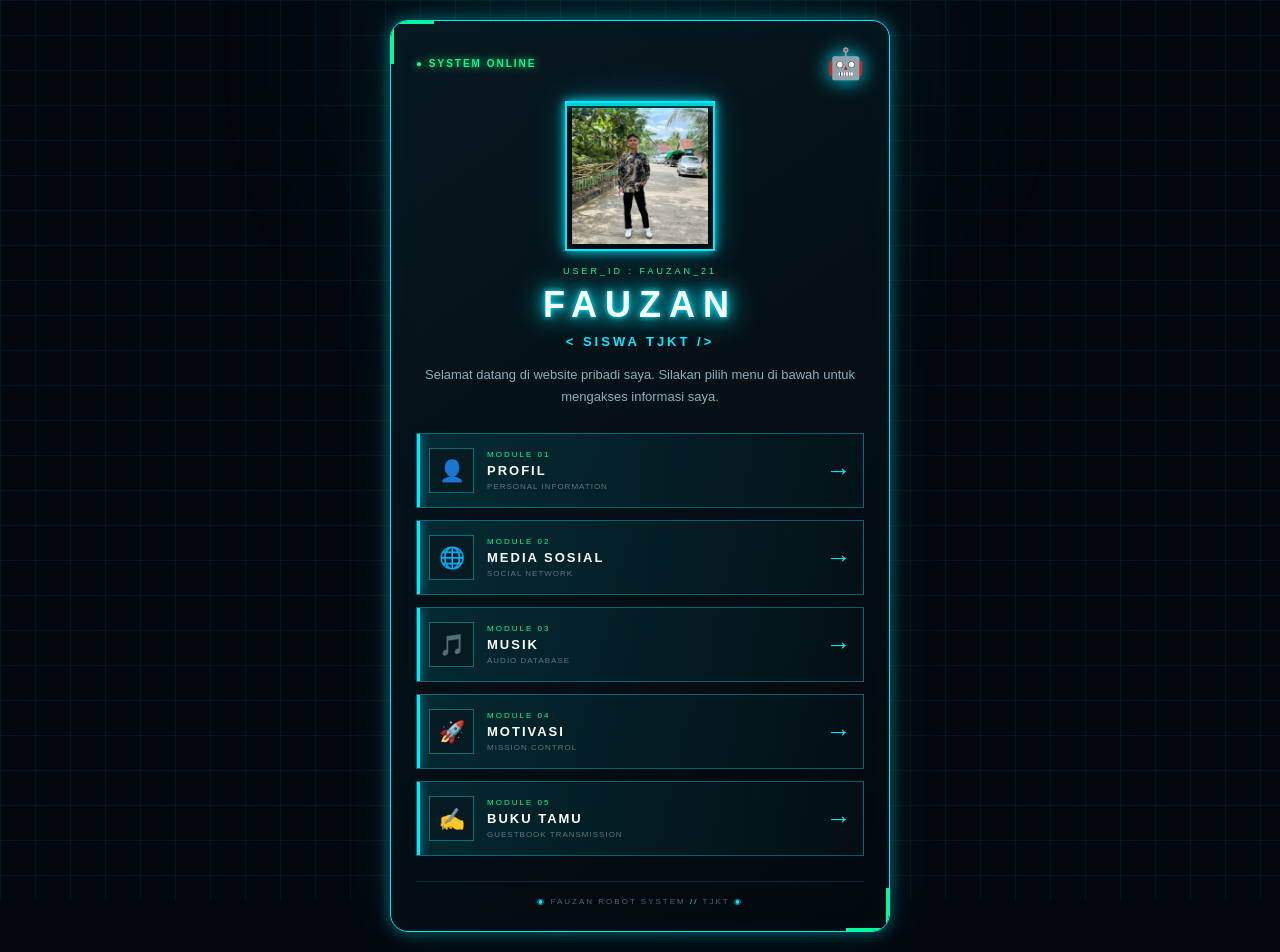
<file: index.html>
<!DOCTYPE html> 
<html lang="id"> 
<head>
    <meta charset="UTF-8">
    <meta name="viewport" content="width=device-width, initial-scale=1.0">
    <title>FAUZAN | ROBOT PROFILE</title>
    <link rel="stylesheet" href="style.css">
</head> 
<body>
    <div class="background"></div>

    <div class="container">
        <div class="header">
            <span class="online">● SYSTEM ONLINE</span>
            <span class="robot">🤖</span>
        </div>

        <div class="profile">
            <div class="photo-box">
                <img src="01.jpeg.jpeg" alt="Foto Fauzan">
                <div class="scan"></div>
            </div>

            <p class="userid">USER_ID : FAUZAN_21</p>
            <h1>FAUZAN</h1>
            <h3>&lt; SISWA TJKT /&gt;</h3>

            <p class="description">
                Selamat datang di website pribadi saya. Silakan pilih menu di bawah untuk mengakses informasi saya.
            </p>
        </div>

        <div class="menu">

            <a href="profil.html" class="menu-button">
                <div class="icon">👤</div>
                <div class="menu-text">
                    <span>MODULE 01</span>
                    <b>PROFIL</b>
                    <small>PERSONAL INFORMATION</small>
                </div>
                <strong class="arrow">→</strong>
            </a>

            <a href="sosmed.html" class="menu-button">
                <div class="icon">🌐</div>
                <div class="menu-text">
                    <span>MODULE 02</span>
                    <b>MEDIA SOSIAL</b>
                    <small>SOCIAL NETWORK</small>
                </div>
                <strong class="arrow">→</strong>
            </a>

            <a href="musik.html" class="menu-button">
                <div class="icon">🎵</div>
                <div class="menu-text">
                    <span>MODULE 03</span>
                    <b>MUSIK</b>
                    <small>AUDIO DATABASE</small>
                </div>
                <strong class="arrow">→</strong>
            </a>

            <a href="motivasi.html" class="menu-button">
                <div class="icon">🚀</div>
                <div class="menu-text">
                    <span>MODULE 04</span>
                    <b>MOTIVASI</b>
                    <small>MISSION CONTROL</small>
                </div>
                <strong class="arrow">→</strong>
            </a>

            <a href="bukutamu.html" class="menu-button">
                <div class="icon">✍️</div>
                <div class="menu-text">
                    <span>MODULE 05</span>
                    <b>BUKU TAMU</b>
                    <small>GUESTBOOK TRANSMISSION</small>
                </div>
                <strong class="arrow">→</strong>
            </a>

        </div>

        <footer>
            <span>◉</span> FAUZAN ROBOT SYSTEM <span>//</span> TJKT <span>◉</span>
        </footer>
    </div>
</body> 
</html>
</file>
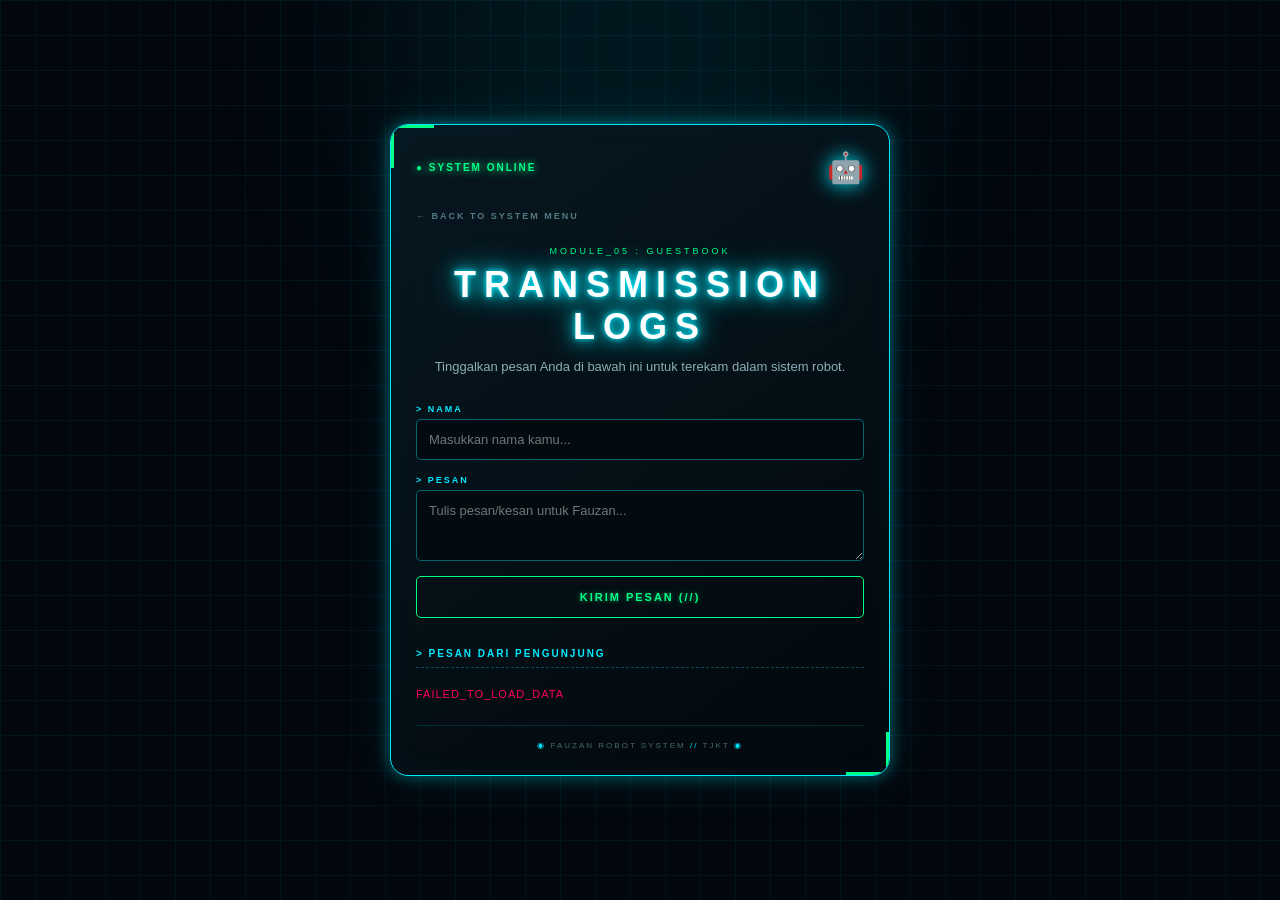
<file: bukutamu.html>
<!DOCTYPE html>
<html lang="id">
<head>
    <meta charset="UTF-8">
    <meta name="viewport" content="width=device-width, initial-scale=1.0">
    <title>FAUZAN | GUESTBOOK LOGS</title>
    <!-- Hubungkan ke file CSS utama yang berada di folder luar -->
    <link rel="stylesheet" href="style.css">
</head>
<body>
    <div class="background"></div>

    <div class="container">
        <!-- HEADER -->
        <div class="header">
            <span class="online">● SYSTEM ONLINE</span>
            <span class="robot">🤖</span>
        </div>

        <!-- TOMBOL KEMBALI KE MENU UTAMA -->
        <a href="index.html" class="back-btn">← BACK TO SYSTEM MENU</a>

        <div class="profile">
            <p class="userid">MODULE_05 : GUESTBOOK</p>
            <h1>TRANSMISSION LOGS</h1>
            <p class="description">
                Tinggalkan pesan Anda di bawah ini untuk terekam dalam sistem robot.
            </p>
        </div>

        <!-- FORM BUKU TAMU -->
        <form id="guestbook-form" class="guestbook-form">
            <div class="input-group">
                <label for="username">> NAMA</label>
                <input type="text" id="username" placeholder="Masukkan nama kamu..." required>
            </div>
            <div class="input-group">
                <label for="message">> PESAN </label>
                <textarea id="message" rows="3" placeholder="Tulis pesan/kesan untuk Fauzan..." required></textarea>
            </div>
            <button type="submit" class="btn-submit">KIRIM PESAN (//)</button>
        </form>

        <!-- DAFTAR PESAN -->
        <div class="logs-title">> PESAN DARI PENGUNJUNG</div>
        <div class="guestbook-list" id="guestbook-list"></div>

        <!-- FOOTER -->
        <footer>
            <span>◉</span> FAUZAN ROBOT SYSTEM <span>//</span> TJKT <span>◉</span>
        </footer>
    </div>

    <script>
        // URL Web App dari Google Apps Script Anda
        const SCRIPT_URL = "https://script.google.com/macros/s/AKfycbwVQ4hfvEwaoMHs4PtPXbqKseToUdTxDQsQ0nP-rlXmxlmGRkhXvFNkA0UXkAFAIaHQOA/exec";

        const form = document.getElementById('guestbook-form');
        const list = document.getElementById('guestbook-list');

        document.addEventListener('DOMContentLoaded', loadMessages);

        form.addEventListener('submit', function(e) {
            e.preventDefault();

            const name = document.getElementById('username').value;
            const message = document.getElementById('message').value;
            
            // Format waktu regional Indonesia
            const time = new Date().toLocaleDateString('id-ID') + ' | ' + new Date().toLocaleTimeString([], { hour: '2-digit', minute: '2-digit' });

            const newEntry = { name, message, time };

            // Langsung tampilkan di layar agar terasa instan bagi user
            addMessageToDOM(newEntry);
            form.reset();

            // Mengirim data menggunakan format URL Encoded untuk mengindari masalah CORS
            const formData = new URLSearchParams();
            formData.append('name', name);
            formData.append('message', message);
            formData.append('time', time);

            fetch(SCRIPT_URL, {
                method: 'POST',
                mode: 'no-cors',
                headers: {
                    'Content-Type': 'application/x-www-form-urlencoded',
                },
                body: formData
            })
            .then(() => {
                console.log('Data berhasil terkirim ke Google Sheets');
            })
            .catch(error => {
                console.error('Gagal mengirim data:', error);
            });
        });

        // Fungsi memasukkan kotak pesan ke dalam struktur HTML
        function addMessageToDOM(entry) {
            const card = document.createElement('div');
            card.className = 'log-card';
            card.innerHTML = `
                <div class="log-header">
                    <span class="log-user">🤖 ${escapeHTML(entry.name)}</span>
                    <span class="log-time">${entry.time}</span>
                </div>
                <div class="log-msg">${escapeHTML(entry.message)}</div>
            `;
            list.prepend(card);
        }

        // Fungsi mengambil data yang tersimpan dari Google Sheets saat halaman dibuka
        function loadMessages() {
            list.innerHTML = '<div style="color: #00eaff; font-size: 11px; letter-spacing: 1px;">LOADING_TRANSMISSIONS...</div>';
            
            fetch(SCRIPT_URL)
                .then(response => response.json())
                .then(data => {
                    list.innerHTML = '';
                    if (!data || data.length === 0) {
                        list.innerHTML = '<div style="color: #547985; font-size: 11px; letter-spacing: 1px;">NO_TRANSMISSIONS_FOUND</div>';
                    } else {
                        // Membalik urutan data (reverse) agar pesan terbaru selalu muncul di paling atas
                        data.reverse().forEach(msg => addMessageToDOM(msg));
                    }
                })
                .catch(error => {
                    list.innerHTML = '<div style="color: #ff0055; font-size: 11px; letter-spacing: 1px;">FAILED_TO_LOAD_DATA</div>';
                    console.error('Error:', error);
                });
        }

        // PERBAIKAN DI SINI: Karakter petik tunggal telah diubah menjadi kode entitas desimal '&#39;'
        function escapeHTML(str) {
            return str.replace(/[&<>'"]/g, 
                tag => ({ '&': '&amp;', '<': '&lt;', '>': '&gt;', "'": '&#39;', '"': '&quot;' }[tag] || tag)
            );
        }
    </script>
</body>
</html>
</file>
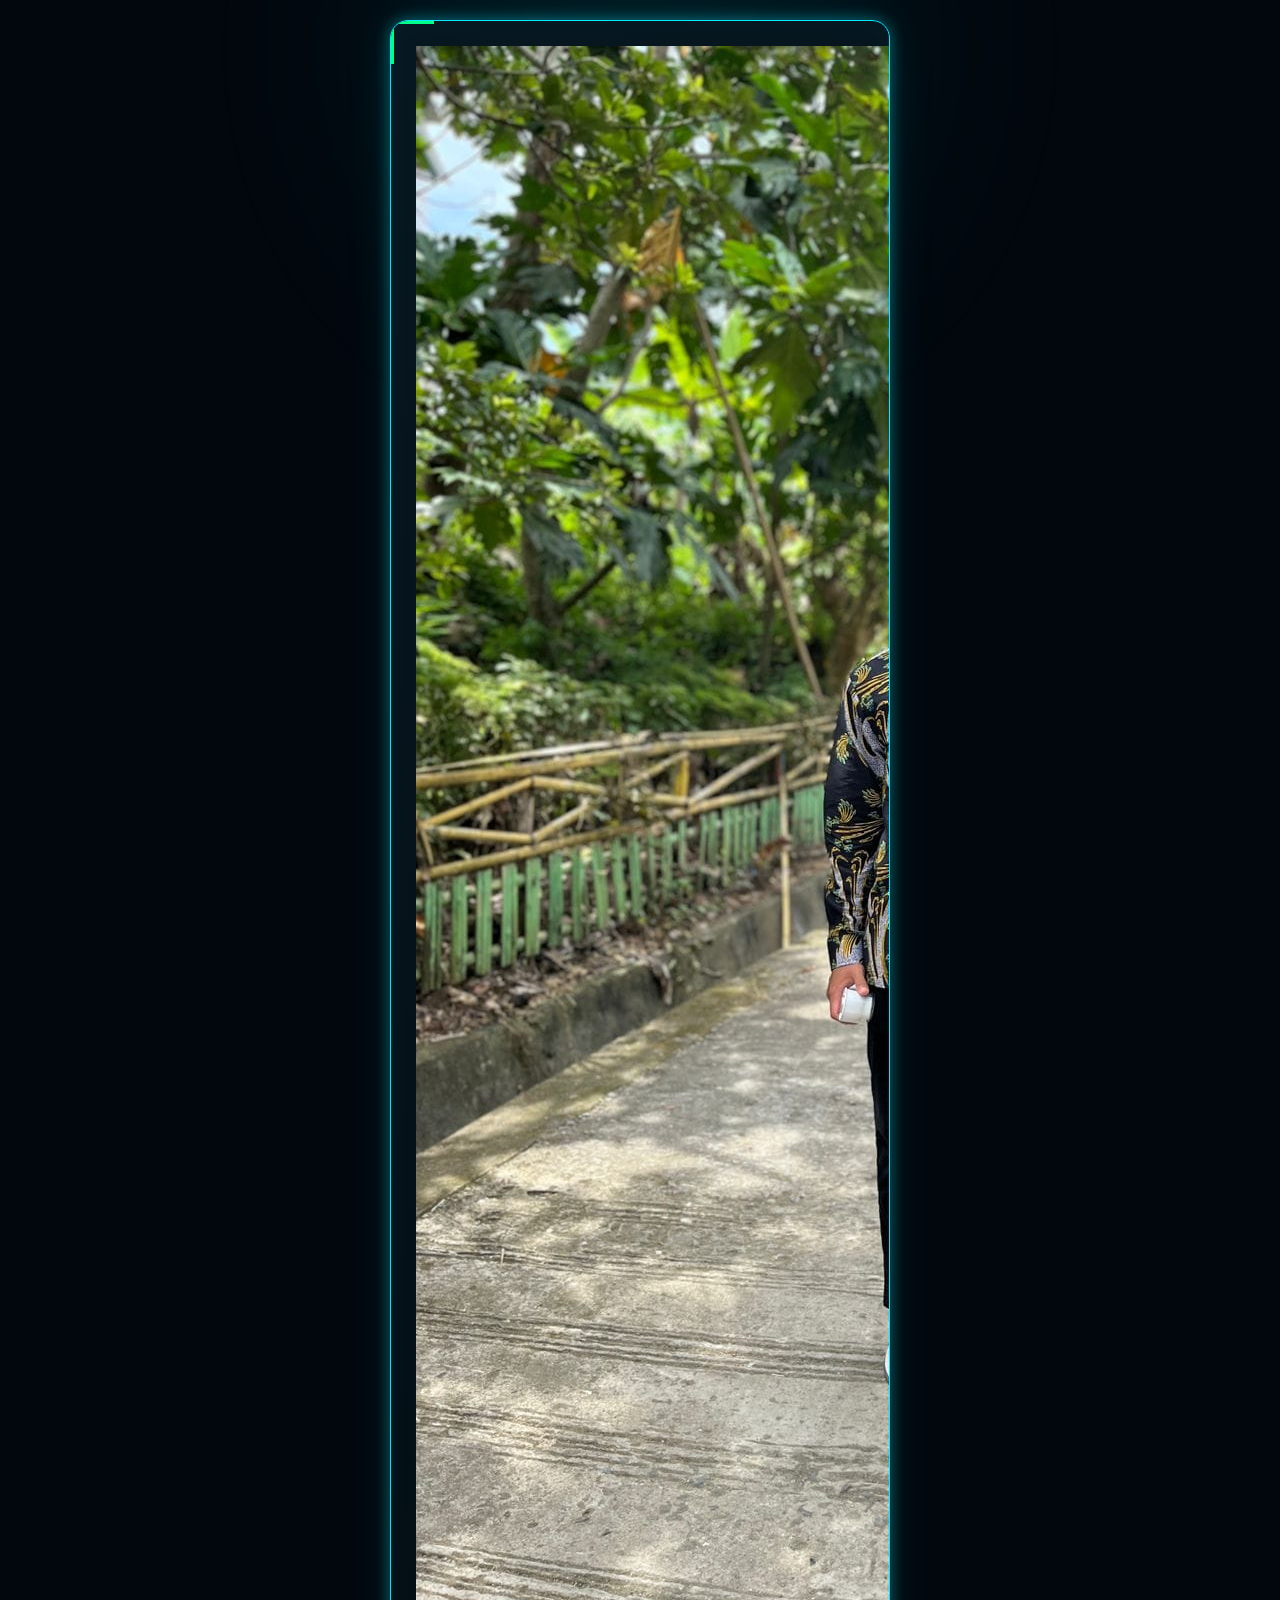
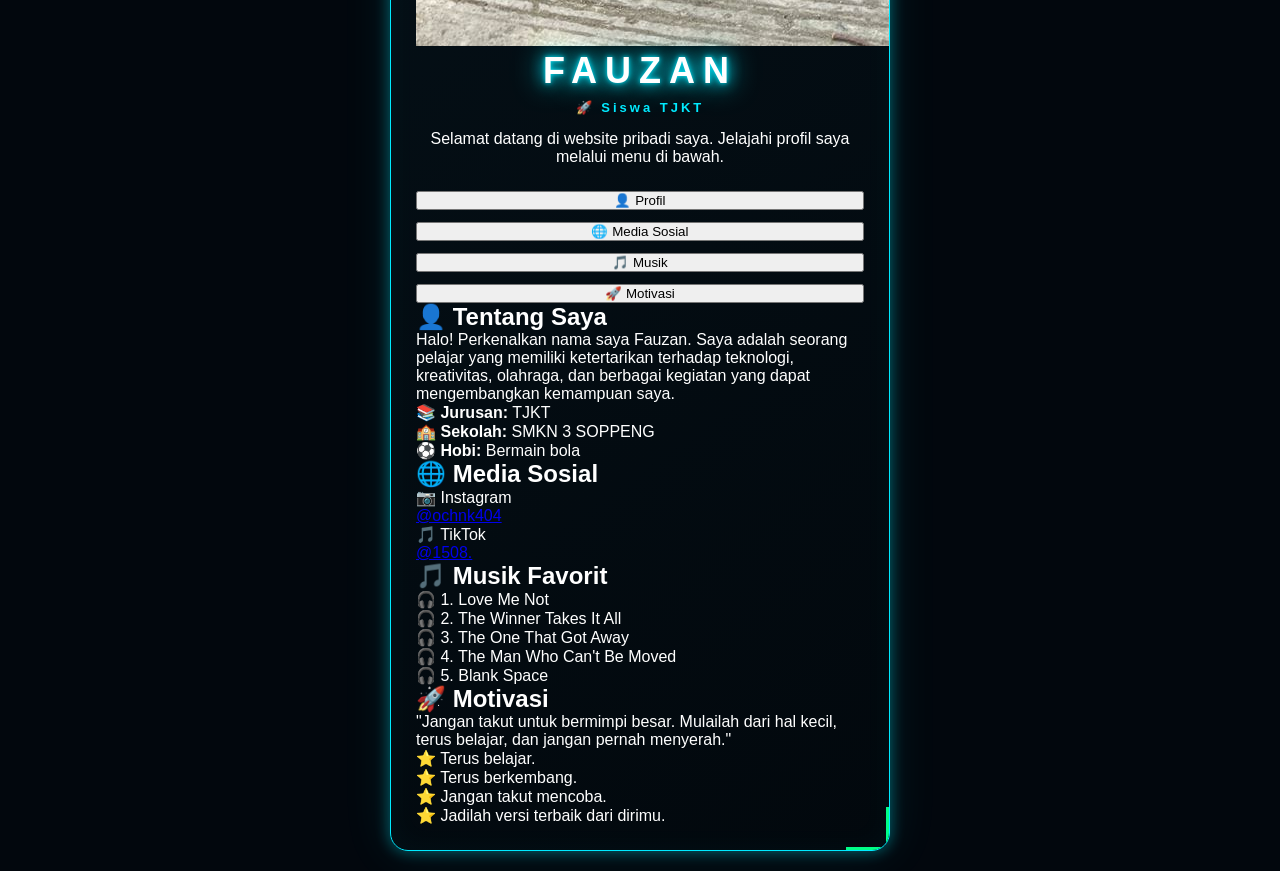
<file: index.html.html>
<!DOCTYPE html>
<html lang="id">
<head>
    <meta charset="UTF-8">
    <meta name="viewport" content="width=device-width, initial-scale=1.0">

    <title>Profil Fauzan</title>

    <!-- Menghubungkan HTML dengan CSS -->
    <link rel="stylesheet" href="style.css">
</head>

<body>

    <div class="container">

        <!-- ==================== PROFIL ==================== -->
        <div class="profile">

            <img src="01.jpeg.jpeg" alt="Foto Fauzan">

            <h1>FAUZAN</h1>

            <h3>🚀 Siswa TJKT</h3>

            <p>
                Selamat datang di website pribadi saya.
                Jelajahi profil saya melalui menu di bawah.
            </p>

        </div>


        <!-- ==================== MENU ==================== -->
        <div class="menu">

            <button onclick="bukaMenu('profil')">
                👤
                <span>Profil</span>
            </button>

            <button onclick="bukaMenu('sosmed')">
                🌐
                <span>Media Sosial</span>
            </button>

            <button onclick="bukaMenu('musik')">
                🎵
                <span>Musik</span>
            </button>

            <button onclick="bukaMenu('motivasi')">
                🚀
                <span>Motivasi</span>
            </button>

        </div>


        <!-- ==================== ISI PROFIL ==================== -->
        <div id="profil" class="content">

            <h2>👤 Tentang Saya</h2>

            <p>
                Halo! Perkenalkan nama saya Fauzan.
                Saya adalah seorang pelajar yang memiliki
                ketertarikan terhadap teknologi, kreativitas,
                olahraga, dan berbagai kegiatan yang dapat
                mengembangkan kemampuan saya.
            </p>

            <div class="data">

                <p>📚 <b>Jurusan:</b> TJKT</p>

                <p>🏫 <b>Sekolah:</b> SMKN 3 SOPPENG</p>

                <p>⚽ <b>Hobi:</b> Bermain bola</p>

            </div>

        </div>


        <!-- ==================== MEDIA SOSIAL ==================== -->
        <div id="sosmed" class="content">

            <h2>🌐 Media Sosial</h2>

            <div class="social">

                <p>📷 Instagram</p>

                <a href="https://instagram.com/ochnk404" target="_blank">
                    @ochnk404
                </a>

                <p>🎵 TikTok</p>

                <a href="https://tiktok.com/@1508." target="_blank">
                    @1508.
                </a>

            </div>

        </div>


        <!-- ==================== MUSIK ==================== -->
        <div id="musik" class="content">

            <h2>🎵 Musik Favorit</h2>

            <div class="song">

                <p>🎧 1. Love Me Not</p>
                <p>🎧 2. The Winner Takes It All</p>

        <p>🎧 3. The One That Got Away</p>

        <p>🎧 4. The Man Who Can't Be Moved</p>

        <p>🎧 5. Blank Space</p>


            </div>

        </div>


        <!-- ==================== MOTIVASI ==================== -->
        <div id="motivasi" class="content">

            <h2>🚀 Motivasi</h2>

            <p class="quote">
                "Jangan takut untuk bermimpi besar.
                Mulailah dari hal kecil, terus belajar,
                dan jangan pernah menyerah."
            </p>

            <p>
                ⭐ Terus belajar.
                <br>
                ⭐ Terus berkembang.
                <br>
                ⭐ Jangan takut mencoba.
                <br>
                ⭐ Jadilah versi terbaik dari dirimu.
            </p>

        </div>

    </div>


    <!-- ==================== JAVASCRIPT ==================== -->
    <script>

        function bukaMenu(id) {

            // Mengambil semua bagian content
            const semuaContent =
                document.querySelectorAll(".content");

            // Menutup semua bagian
            semuaContent.forEach(function(content) {
                content.classList.remove("active");
            });

            // Membuka bagian yang dipilih
            document.getElementById(id).classList.add("active");
        }

    </script>

</body>
</html>
</file>
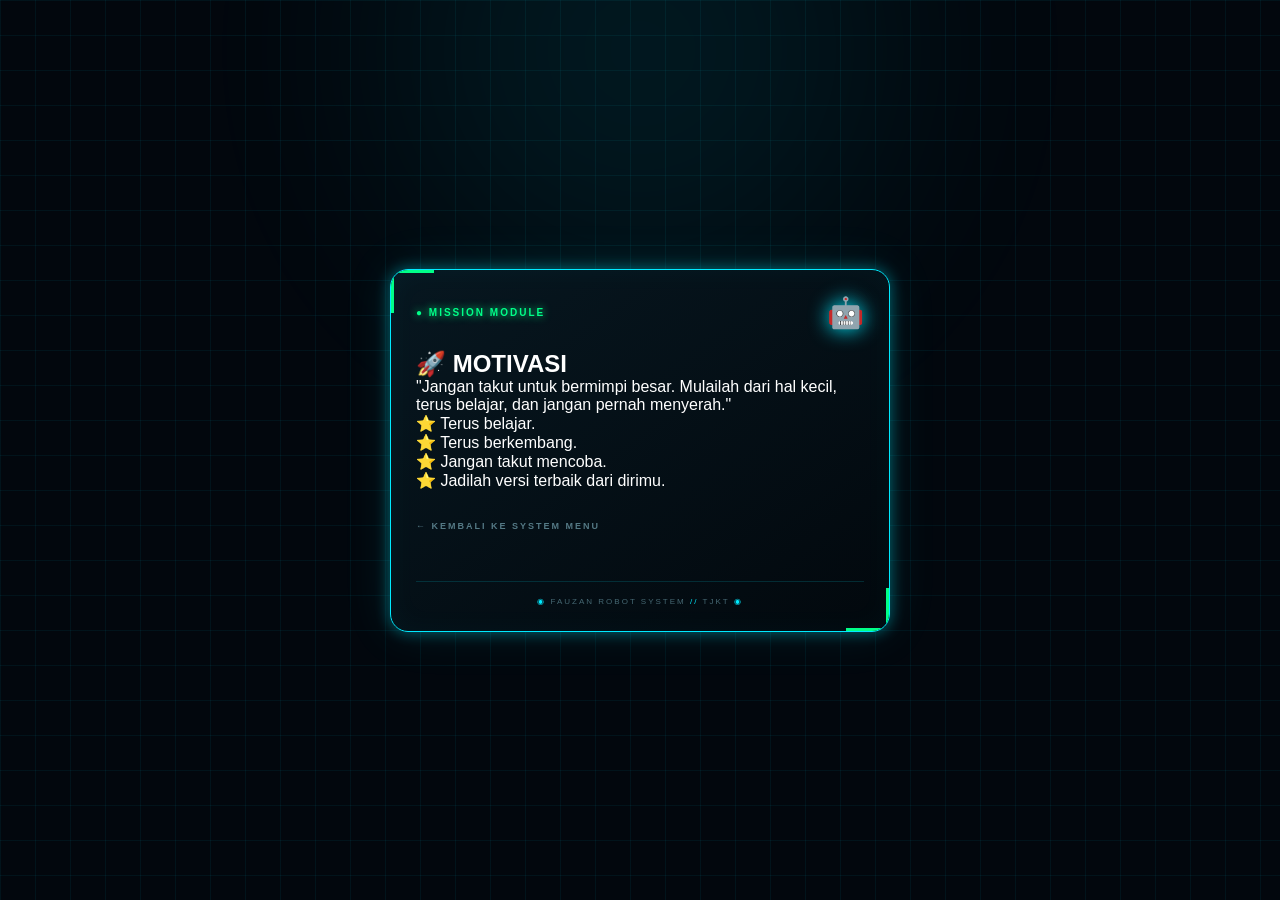
<file: motivasi.html>
<!DOCTYPE html>
<html lang="id">
<head>
    <meta charset="UTF-8">
    <meta name="viewport" content="width=device-width, initial-scale=1.0">
    <title>FAUZAN | MOTIVASI</title>
    <!-- Hubungkan ke file CSS utama yang berada di folder luar -->
    <link rel="stylesheet" href="style.css">
</head>
<body>
    <!-- Animasi latar belakang grid robotik -->
    <div class="background"></div>

    <div class="container">
        <!-- HEADER -->
        <div class="header">
            <span class="online">● MISSION MODULE</span>
            <span class="robot">🤖</span>
        </div>

        <!-- CONTENT -->
        <div class="content">
            <h2>🚀 MOTIVASI</h2>

            <!-- KUTIPAN / QUOTE -->
            <p class="quote">
                "Jangan takut untuk bermimpi besar. Mulailah dari hal kecil, terus belajar, dan jangan pernah menyerah."
            </p>

            <!-- DAFTAR MOTIVASI -->
            <div class="motivation-list">
                <p>⭐ Terus belajar.</p>
                <p>⭐ Terus berkembang.</p>
                <p>⭐ Jangan takut mencoba.</p>
                <p>⭐ Jadilah versi terbaik dari dirimu.</p>
            </div>

            <!-- TOMBOL KEMBALI -->
            <div style="margin-top: 25px; text-align: left;">
                <a href="index.html" class="back-btn">
                    ← KEMBALI KE SYSTEM MENU
                </a>
            </div>
        </div>

        <!-- FOOTER GLOBAL -->
        <footer>
            <span>◉</span> FAUZAN ROBOT SYSTEM <span>//</span> TJKT <span>◉</span>
        </footer>
    </div>
</body>
</html>
</file>
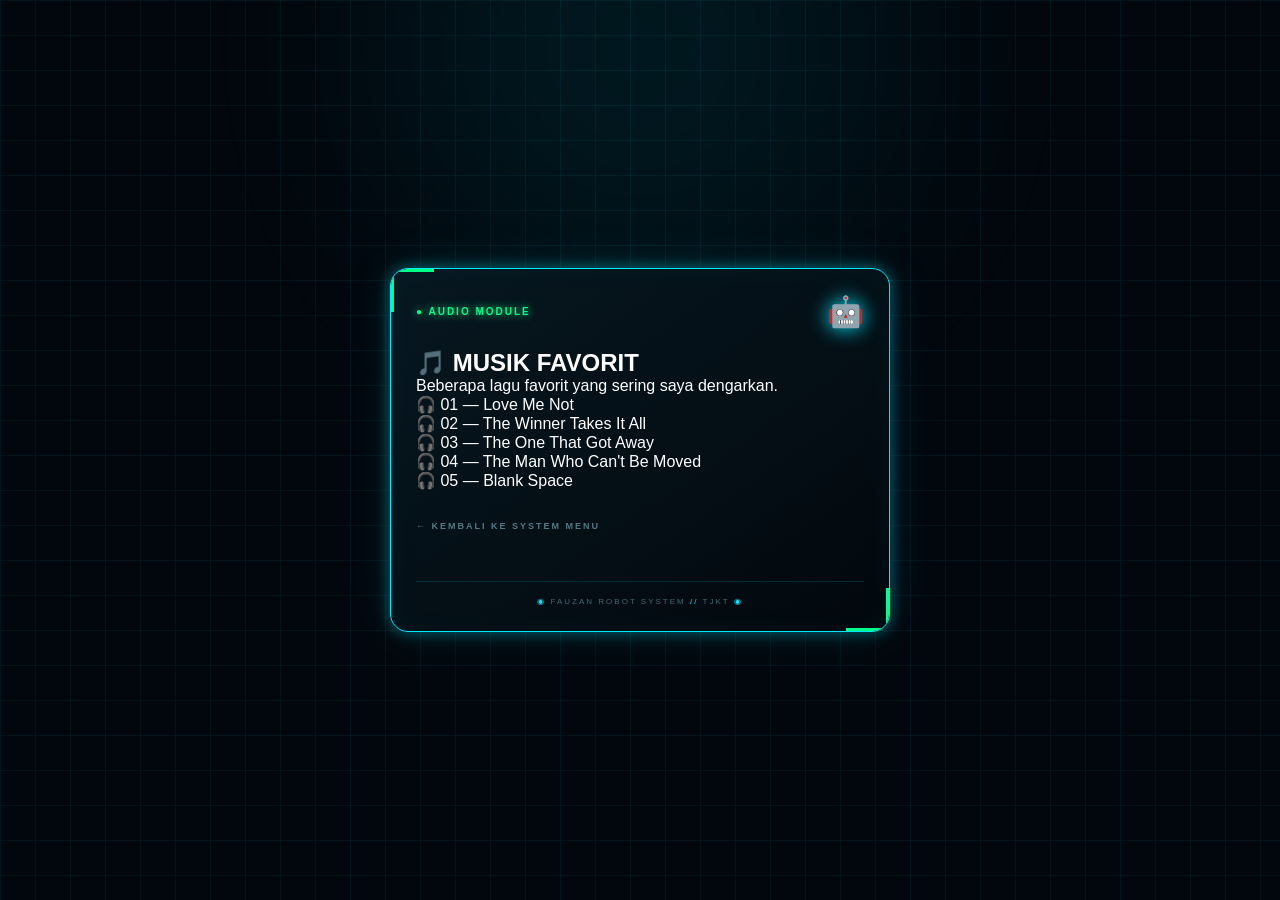
<file: musik.html>
<!DOCTYPE html>
<html lang="id">
<head>
    <meta charset="UTF-8">
    <meta name="viewport" content="width=device-width, initial-scale=1.0">
    <title>FAUZAN | MUSIK</title>
    <!-- Hubungkan ke file CSS utama yang berada di folder luar -->
    <link rel="stylesheet" href="style.css">
</head>
<body>
    <!-- Animasi latar belakang grid robotik -->
    <div class="background"></div>

    <div class="container">
        <!-- HEADER -->
        <div class="header">
            <span class="online">● AUDIO MODULE</span>
            <span class="robot">🤖</span>
        </div>

        <!-- CONTENT -->
        <div class="content">
            <h2>🎵 MUSIK FAVORIT</h2>

            <p>
                Beberapa lagu favorit yang sering saya dengarkan.
            </p>

            <!-- DAFTAR LAGU -->
            <div class="song">
                <p>🎧 01 — Love Me Not</p>
                <p>🎧 02 — The Winner Takes It All</p>
                <p>🎧 03 — The One That Got Away</p>
                <p>🎧 04 — The Man Who Can't Be Moved</p>
                <p>🎧 05 — Blank Space</p>
            </div>

            <!-- TOMBOL KEMBALI -->
            <div style="margin-top: 25px; text-align: left;">
                <a href="index.html" class="back-btn">
                    ← KEMBALI KE SYSTEM MENU
                </a>
            </div>
        </div>

        <!-- FOOTER GLOBAL -->
        <footer>
            <span>◉</span> FAUZAN ROBOT SYSTEM <span>//</span> TJKT <span>◉</span>
        </footer>
    </div>
</body>
</html>
</file>
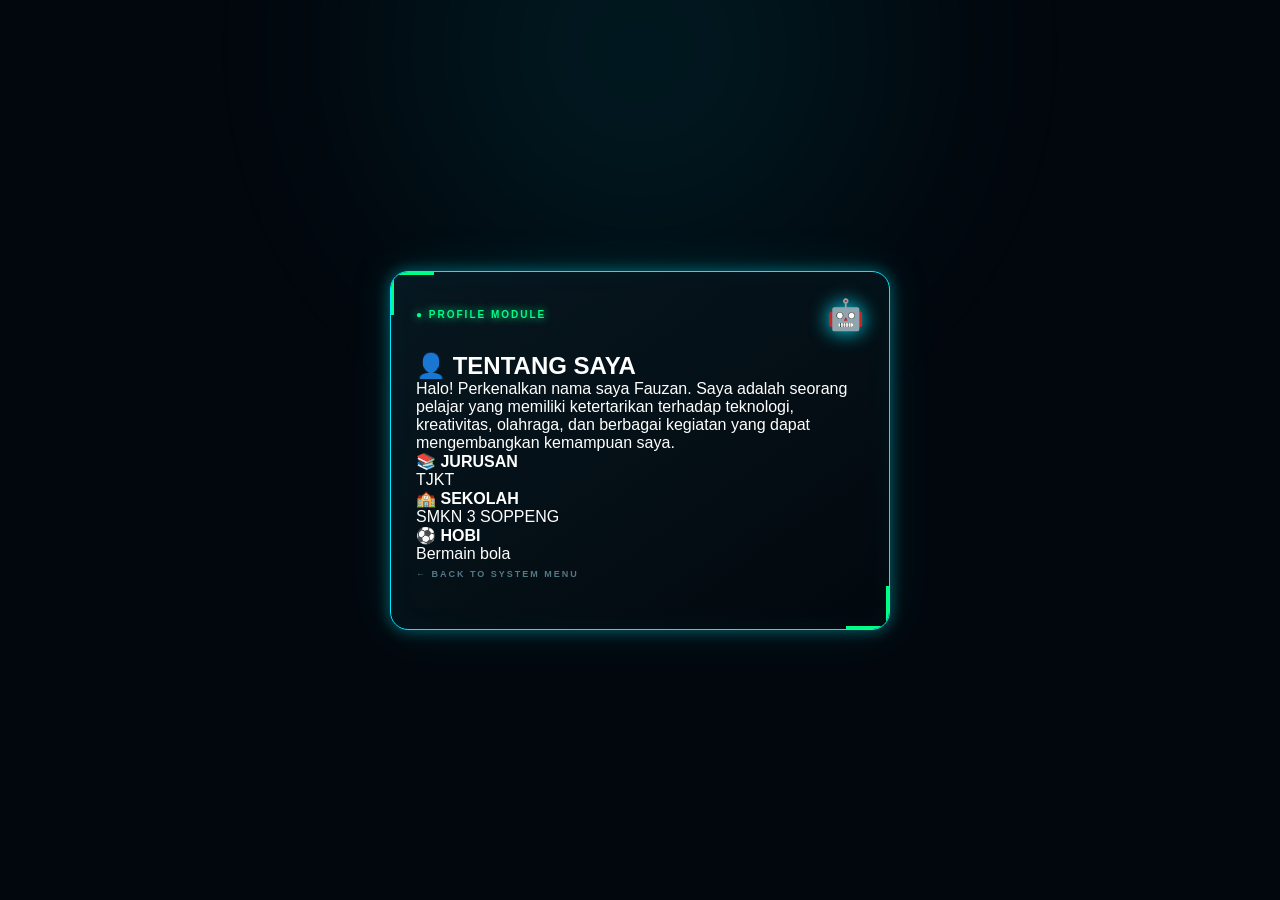
<file: profil.html>
<!DOCTYPE html> <html lang="id"> <head>
<meta charset="UTF-8">

<meta name="viewport"
    content="width=device-width, initial-scale=1.0">

<title>FAUZAN | PROFIL</title>

<link rel="stylesheet"
    href="style.css">

</head> <body> <div class="container">
<div class="header">

    <span class="online">
        ● PROFILE MODULE
    </span>

    <span class="robot">
        🤖
    </span>

</div>


<div class="content">

    <h2>
        👤 TENTANG SAYA
    </h2>


    <p>

        Halo! Perkenalkan nama saya Fauzan.
        Saya adalah seorang pelajar yang memiliki
        ketertarikan terhadap teknologi, kreativitas,
        olahraga, dan berbagai kegiatan yang dapat
        mengembangkan kemampuan saya.

    </p>


    <div class="data">

        <p>
            📚 <b>JURUSAN</b><br>
            TJKT
        </p>

        <p>
            🏫 <b>SEKOLAH</b><br>
            SMKN 3 SOPPENG
        </p>

        <p>
            ⚽ <b>HOBI</b><br>
            Bermain bola
        </p>

    </div>


    <a href="index.html" class="back-btn">← BACK TO SYSTEM MENU</a>
</div>

</div> </body> </html>
</file>
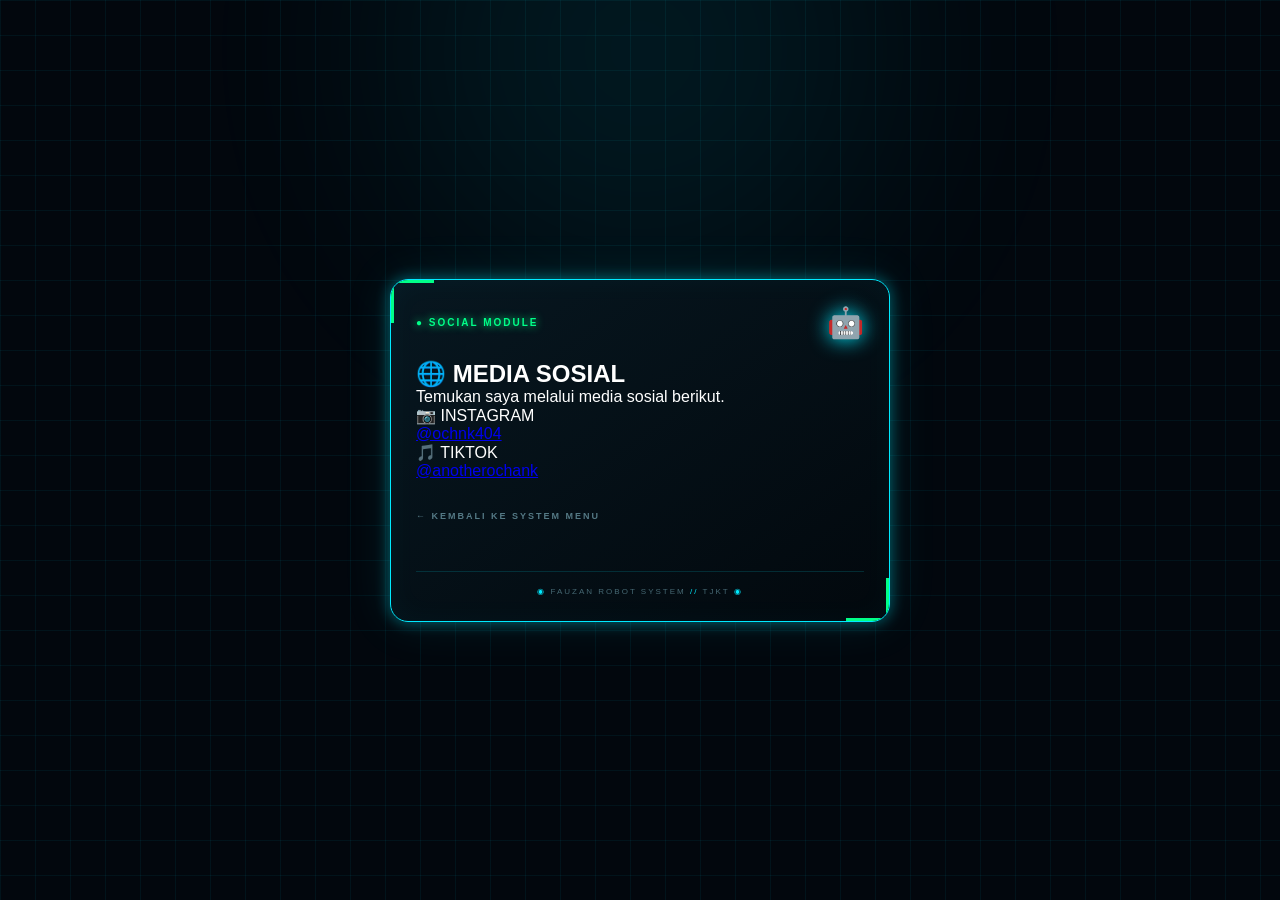
<file: sosmed.html>
<!DOCTYPE html>
<html lang="id">
<head>
    <meta charset="UTF-8">
    <meta name="viewport" content="width=device-width, initial-scale=1.0">
    <title>FAUZAN | MEDIA SOSIAL</title>
    <!-- Hubungkan ke file CSS utama yang berada di folder luar -->
    <link rel="stylesheet" href="style.css">
</head>
<body>
    <!-- Animasi latar belakang grid robotik -->
    <div class="background"></div>

    <div class="container">
        <!-- HEADER -->
        <div class="header">
            <span class="online">● SOCIAL MODULE</span>
            <span class="robot">🤖</span>
        </div>

        <!-- CONTENT -->
        <div class="content">
            <h2>🌐 MEDIA SOSIAL</h2>

            <p>
                Temukan saya melalui media sosial berikut.
            </p>

            <!-- DAFTAR SOSIAL MEDIA -->
            <div class="social">
                <p>📷 INSTAGRAM</p>
                <a href="https://instagram.com/ochnk404" target="_blank">
                    @ochnk404
                </a>

                <p>🎵 TIKTOK</p>
                <a href="https://tiktok.com/@anotherochank" target="_blank">
                    @anotherochank
                </a>
            </div>

            <!-- TOMBOL KEMBALI -->
            <div style="margin-top: 25px; text-align: left;">
                <a href="index.html" class="back-btn">
                    ← KEMBALI KE SYSTEM MENU
                </a>
            </div>
        </div>

        <!-- FOOTER GLOBAL -->
        <footer>
            <span>◉</span> FAUZAN ROBOT SYSTEM <span>//</span> TJKT <span>◉</span>
        </footer>
    </div>
</body>
</html>
</file>
<file: style.css>
/* UNIVERSAL SELECTOR (Tanda Bintang) */
* {
    margin: 0;
    padding: 0;
    box-sizing: border-box;
}


/* ===================================
BODY
=================================== */
body {
    min-height: 100vh;
    background: #02070d;
    color: white;
    font-family: Arial, Helvetica, sans-serif;
    display: flex;
    justify-content: center;
    align-items: center;
    padding: 20px;
    overflow-x: hidden;
}

/* ===================================
BACKGROUND ROBOT
=================================== */
.background {
    position: fixed;
    inset: 0;
    background-image:
        linear-gradient(
            rgba(0, 229, 255, 0.06) 1px,
            transparent 1px
        ),
        linear-gradient(
            90deg,
            rgba(0, 229, 255, 0.06) 1px,
            transparent 1px
        );
    background-size: 35px 35px;
    z-index: -2;
}

body::before {
    content: "";
    position: fixed;
    width: 500px;
    height: 500px;
    background: #00eaff;
    opacity: 0.08;
    border-radius: 50%;
    filter: blur(120px);
    top: -200px;
    left: 50%;
    transform: translateX(-50%);
    z-index: -1;
}

/* ===================================
CONTAINER
=================================== */
.container {
    width: 100%;
    max-width: 500px;
    padding: 25px;
    background:
        linear-gradient(
            145deg,
            #071720,
            #02080d
        );
    border: 1px solid #00eaff;
    border-radius: 18px;
    box-shadow:
        0 0 15px rgba(0, 234, 255, 0.4),
        0 0 50px rgba(0, 234, 255, 0.1),
        inset 0 0 30px rgba(0, 234, 255, 0.04);
    position: relative;
    overflow: hidden;
}

/* CORNER DECORATION */
.container::before {
    content: "";
    position: absolute;
    top: 0;
    left: 0;
    width: 40px;
    height: 40px;
    border-top: 3px solid #00ff88;
    border-left: 3px solid #00ff88;
}

.container::after {
    content: "";
    position: absolute;
    bottom: 0;
    right: 0;
    width: 40px;
    height: 40px;
    border-bottom: 3px solid #00ff88;
    border-right: 3px solid #00ff88;
}

/* ===================================
HEADER
=================================== */
.header {
    display: flex;
    justify-content: space-between;
    align-items: center;
    margin-bottom: 20px;
}

.online {
    color: #00ff88;
    font-size: 10px;
    font-weight: bold;
    letter-spacing: 2px;
    text-shadow: 0 0 8px #00ff88;
}

.robot {
    font-size: 30px;
    filter: drop-shadow(0 0 10px #00eaff);
}

/* ===================================
PROFILE
=================================== */
.profile {
    text-align: center;
    margin-bottom: 25px;
}

/* FOTO PROFIL */
.photo-box {
    width: 150px;
    height: 150px;
    margin: auto;
    margin-bottom: 15px;
    padding: 5px;
    position: relative;
    background: #020a10;
    border: 2px solid #00eaff;
    box-shadow:
        0 0 10px #00eaff,
        0 0 30px rgba(0, 234, 255, 0.3);
    overflow: hidden;
}

.photo-box img {
    width: 100%;
    height: 100%;
    display: block;
    object-fit: cover;
}

/* SCANNING EFFECT */
.scan {
    position: absolute;
    width: 100%;
    height: 3px;
    left: 0;
    top: 0;
    background: #00ffff;
    box-shadow: 0 0 10px #00ffff;
    opacity: 0.8;
    animation: scan 3s linear infinite;
}

@keyframes scan {
    0% { top: 0; }
    50% { top: 100%; }
    100% { top: 0; }
}

/* TEXT PROFILE */
.userid {
    color: #00ff88;
    font-size: 9px;
    letter-spacing: 3px;
    margin-bottom: 8px;
}

.profile h1 {
    font-size: 36px;
    letter-spacing: 8px;
    margin-bottom: 8px;
    color: white;
    text-shadow:
        0 0 5px #00eaff,
        0 0 15px #00eaff,
        0 0 30px #00eaff;
}

.profile h3 {
    color: #00eaff;
    font-size: 13px;
    letter-spacing: 3px;
    margin-bottom: 15px;
}

.description {
    color: #8caeb7;
    font-size: 13px;
    line-height: 1.7;
}

/* ===================================
MENU UTAMA
=================================== */
.menu {
    display: flex;
    flex-direction: column;
    gap: 12px;
}

.menu-button {
    display: flex;
    align-items: center;
    gap: 13px;
    min-height: 75px;
    padding: 12px;
    color: white;
    text-decoration: none;
    background:
        linear-gradient(
            90deg,
            rgba(0, 234, 255, 0.12),
            rgba(0, 234, 255, 0.02)
        );
    border: 1px solid rgba(0, 234, 255, 0.35);
    position: relative;
    transition: 0.3s;
    overflow: hidden;
}

/* GARIS GLOWING KIRI MENU */
.menu-button::before {
    content: "";
    position: absolute;
    left: 0;
    top: 0;
    width: 3px;
    height: 100%;
    background: #00eaff;
    box-shadow: 0 0 10px #00eaff;
}

/* INTERAKSI HOVER MENU */
.menu-button:hover {
    transform: translateX(7px);
    background:
        linear-gradient(
            90deg,
            rgba(0, 234, 255, 0.25),
            rgba(0, 234, 255, 0.05)
        );
    border-color: #00eaff;
    box-shadow: 0 0 20px rgba(0, 234, 255, 0.25);
}

.icon {
    width: 45px;
    height: 45px;
    display: flex;
    justify-content: center;
    align-items: center;
    background: #061a22;
    border: 1px solid rgba(0, 234, 255, 0.4);
    font-size: 21px;
    flex-shrink: 0;
}

.menu-text {
    flex: 1;
    display: flex;
    flex-direction: column;
    gap: 4px;
}

.menu-text span {
    color: #00ff88;
    font-size: 8px;
    letter-spacing: 2px;
}

.menu-text b {
    color: white;
    font-size: 13px;
    letter-spacing: 2px;
}

.menu-text small {
    color: #547985;
    font-size: 8px;
    letter-spacing: 1px;
}

.arrow {
    color: #00eaff;
    font-size: 25px;
    transition: 0.3s;
}

.menu-button:hover .arrow {
    color: #00ff88;
    transform: translateX(5px);
}

/* ===================================
FOOTER GLOBlAL
=================================== */
footer {
    text-align: center;
    margin-top: 25px;
    padding-top: 15px;
    border-top: 1px solid rgba(0, 234, 255, 0.15);
    color: #466873;
    font-size: 8px;
    letter-spacing: 2px;
}

footer span {
    color: #00eaff;
}

/* ===================================
GUESTBOOK / TRANSMISSION LOGS 
=================================== */
.guestbook-form {
    display: flex;
    flex-direction: column;
    gap: 15px;
    margin-bottom: 30px;
}

.input-group {
    display: flex;
    flex-direction: column;
    gap: 5px;
    text-align: left;
}

.input-group label {
    font-size: 9px;
    color: #00eaff;
    letter-spacing: 2px;
    font-weight: bold;
}

.input-group input, 
.input-group textarea {
    background: rgba(2, 10, 16, 0.8);
    border: 1px solid rgba(0, 234, 255, 0.4);
    border-radius: 5px;
    padding: 12px;
    color: #fff;
    font-family: inherit;
    font-size: 13px;
    outline: none;
    transition: 0.3s;
}

/* FORM FIELD FOCUS */
.input-group input:focus, 
.input-group textarea:focus {
    border-color: #00ff88;
    box-shadow: 0 0 12px rgba(0, 255, 136, 0.3);
    background: rgba(2, 10, 16, 0.9);
}

/* SUBMIT BUTTON */
.btn-submit {
    background: transparent;
    border: 1px solid #00ff88;
    color: #00ff88;
    padding: 14px;
    border-radius: 5px;
    font-weight: bold;
    font-size: 11px;
    cursor: pointer;
    transition: 0.3s;
    letter-spacing: 2px;
    text-shadow: 0 0 5px rgba(0, 255, 136, 0.5);
}

.btn-submit:hover {
    background: #00ff88;
    color: #02070d;
    box-shadow: 0 0 20px #00ff88;
    text-shadow: none;
}

/* LOGS / TRANSMISSION DISPLAY */
.logs-title {
    text-align: left;
    font-size: 10px;
    color: #00eaff;
    letter-spacing: 2px;
    font-weight: bold;
    border-bottom: 1px dashed rgba(0, 234, 255, 0.3);
    padding-bottom: 8px;
    margin-bottom: 20px;
}

.guestbook-list {
    display: flex;
    flex-direction: column;
    gap: 15px;
    max-height: 380px;
    overflow-y: auto;
    text-align: left;
    padding-right: 5px;
}

/* LOG CARD BUBBLE */
.log-card {
    background: rgba(7, 23, 32, 0.6);
    border-left: 3px solid #00eaff;
    border-right: 1px solid rgba(0, 234, 255, 0.1);
    border-top: 1px solid rgba(0, 234, 255, 0.1);
    border-bottom: 1px solid rgba(0, 234, 255, 0.1);
    padding: 15px;
    border-radius: 0 8px 8px 0;
    box-shadow: 0 4px 15px rgba(0, 0, 0, 0.2);
}

.log-header {
    display: flex;
    justify-content: space-between;
    align-items: center;
    font-size: 11px;
    margin-bottom: 8px;
}

.log-user {
    color: #00ff88;
    font-weight: bold;
    letter-spacing: 1px;
}

.log-time {
    color: #547985;
    font-size: 9px;
    letter-spacing: 1px;
}

.log-msg {
    color: #a5c6ce;
    font-size: 13px;
    line-height: 1.6;
    word-break: break-word;
}

/* BACK TO MENU LINK */
.back-btn {
    display: inline-block;
    margin-bottom: 25px;
    color: #547985;
    text-decoration: none;
    font-size: 9px;
    letter-spacing: 2px;
    font-weight: bold;
    transition: 0.3s;
    text-align: left;
    width: 100%;
}

.back-btn:hover {
    color: #00eaff;
    text-shadow: 0 0 8px #00eaff;
}

/* CUSTOM SCROLLBAR FOR LOGS */
.guestbook-list::-webkit-scrollbar {
    width: 4px;
}

.guestbook-list::-webkit-scrollbar-track {
    background: rgba(0, 0, 0, 0.2);
}

.guestbook-list::-webkit-scrollbar-thumb {
    background: rgba(0, 234, 255, 0.3);
    border-radius: 10px;
}

.guestbook-list::-webkit-scrollbar-thumb:hover {
    background: #00eaff;
}
</file>
